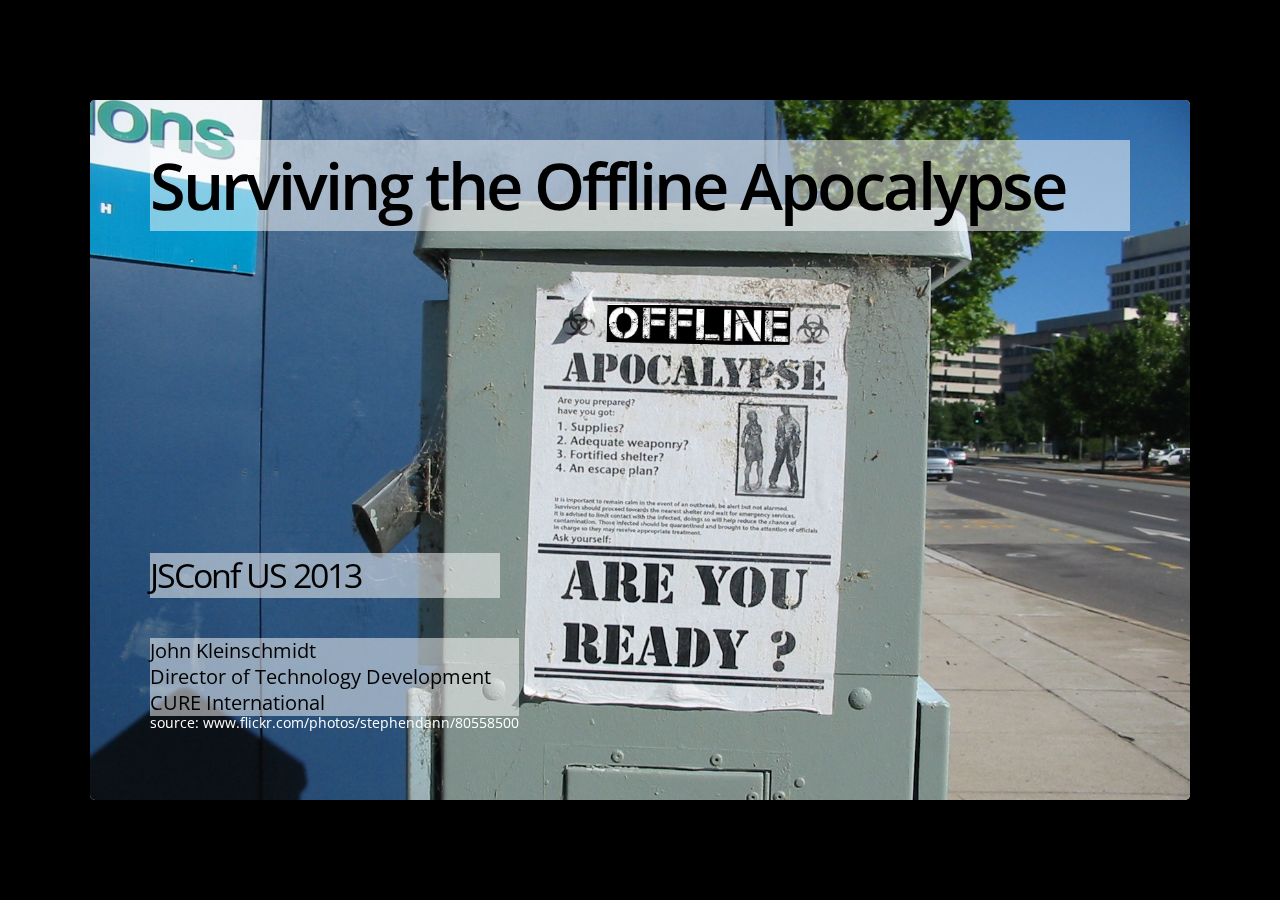
<file: index.html>
<!--
Derived from
Google IO 2012 HTML5 Slide Template

Authors: Eric Bidelman <ebidel@gmail.com>
         Luke Mahé <lukem@google.com>

URL: https://code.google.com/p/io-2012-slides
-->
<!DOCTYPE html>
<html>
<head>
  <title>Surviving the Offline Apocalypse</title>
  <meta charset="utf-8">
  <meta http-equiv="X-UA-Compatible" content="chrome=1">
  <!--<meta name="viewport" content="width=device-width, initial-scale=1.0, minimum-scale=1.0">-->
  <!--<meta name="viewport" content="width=device-width, initial-scale=1.0">-->
  <!--This one seems to work all the time, but really small on ipad-->
  <!--<meta name="viewport" content="initial-scale=0.4">-->
  <meta name="apple-mobile-web-app-capable" content="yes">
  <link rel="stylesheet" media="all" href="theme/css/default.css">
  <link rel="stylesheet" media="only screen and (max-device-width: 480px)" href="theme/css/phone.css">
  <base target="_blank"> <!-- This amazingness opens all links in a new tab. -->
  <script data-main="js/slides" src="js/require-1.0.8.min.js"></script>
</head>
<body style="opacity: 0">

<slides class="layout-widescreen">
    <slide class="title-slide fill nobackground" style="background-image: url(images/offline_app.jpg)">
        <aside class="note">
          <section>
            <ul>
              <li>CURE is a non-profit organization that operates hospitals and programs in 27 countries worldwide  treating conditions like clubfoot and hydrocephalus.</li>          
              <li>I have been developing for the web for the last 16 years and I love working on the cutting edge</li>
              <li>I did server side JS way back in 1997! (Any one remember Netscape Livewire?)</li>             
            </ul>        
          </section>
        </aside>
      
        <hgroup class="auto-fadein">
            <h1 data-config-title><!-- populated from slide_config.json --></h1>
        </hgroup>
        
        <footer class="source white">
            <hgroup class="auto-fadein">
                <h2 data-config-subtitle><!-- populated from slide_config.json --></h2>
                <p data-config-presenter><!-- populated from slide_config.json --></p>
            </hgroup>
            source: www.flickr.com/photos/stephendann/80558500
        </footer>
    </slide>
    
    <slide class="fill nobackground" style="background-image: url(images/glacier.jpg)">
        <aside class="note">
            <section>
                <ul>
                    <li>Good connectivity here in the states, but: Conference wifi may be bad;Hosptials may restrict usage; places like Glacier NP do not have great connectivity</li>
                    <li>Globally
                        <ul>
                            <li>The reality of where we operate as a non profit; connectivity is not guaranteed</li>
                            <li>Power failures;$100/month 256k service</li>
                        </ul>
                    </li>
                    <li>If you can't connect to your servers, you are effectively offline</li>
                </ul>        
            </section>
        </aside>
        <hgroup>
            <h2>Why Does Offline Matter?</h2>
        </hgroup>
        <article class="flexbox">
            <ul class="build black-contrast">
                <li>In the US we generally have good connectivity, but not always</li>
                <li>Globally connectivity varies</li>          
                <li>Unavailable servers</li>
            </ul>      
            <footer></footer>
        </article>
    </slide>
    
    <slide class="fill nobackground">
        <aside class="note">
            <section>
                <ul>
                    <li>Hydrocephalus - water on the brain</li>
                    <li>Without surgery it is deadly, but Tom here is now an excellent student</li>
                    <li>As a father it breaks my heart to see, but CURE is helping</li>
                    <li>CURE Hydrocephalus program -- Operating in 15 countries; Work with local surgeons and hospitals</li>
                    <li>But, there was a problem....</li>
                </ul>        
            </section>
        </aside>
        <hgroup>
            <h2 >Why Does Offline Matter <span style="color:#92d400;">To Me?</span></h2>
        </hgroup>
        <article>
            <img src="images/hydro.jpg" class="reflect" alt="Hydrocephalus" title="Hydrocephalus">
            <footer class="source white"></footer>
        </article>
    </slide>
    
    <slide class="fill nobackground" style="background-image: url(images/map.jpg);background-position:center;background-size: 1024px 472px;background-repeat: no-repeat;">
        <aside class="note">
            <section>
                <ul>
                    <li>How do we track medical treatment where we don't have hospitals?</li>
                    <li>Needed something portable</li>
                    <li>Needed something that could be deployed worldwide</li>
                    <li>Needed something that could sync to a central location</li>
                    <li>Traditional approach -- local db and server -- </li>
                    <li>What if we used HTML5 features?</li>
                </ul>
            </section>
        </aside>      
        <hgroup>      
            <h2>The Problem</h2>
        </hgroup>
        <article>      
        </article>
    </slide>    
    <slide class="fill nobackground" style="background-image: url(images/hydroos.png)">
        <aside class="note">
            <section>
                <ul>
                    <li>The solution was to build an HTML5 "offline first" application</li>
                    <li>Offline first design assumes user is offline</li>
                    <li>Online access is a secondary concern (use it if you have it).</li>
                    <li>At its essence, this app is designed to survive the offline apocalypse</li>
                </ul>        
            </section>
        </aside>
        <hgroup>
            <h2 class="black-contrast">The Solution</h2>
        </hgroup>      
        <article>
            <ul class="black-contrast">
                <li>HTML5 features including:
                    <ul>
                        <li>Application cache</li>
                        <li>IndexedDB</li>
                        <li>FileSystem API</li>
                        <li>Canvas</li>
                    </ul>
                </li>
                <li>Google Chromebooks as deployment devices</li>
            </ul>       
            <footer class="source"></footer>
        </article>
    </slide>        

    <slide>
        <aside class="note">
            <section>
                <ul>
                    <li>How does this app survive the offline apocalypse?</li>
                    <li>It follows the rules of offline survival
                        <ul>
                            <li>Application Cache</li>
                            <li>IndexedDB</li>
                            <li>FileSystem API</li>
                            <li>Synching online</li>                       
                        </ul>
                    </li>
                </ul>
            </section>
        </aside>
        <hgroup>
            <h2>Rules for Survival</h2>
        </hgroup>
        <article class="flexbox">
            <img src="images/list.jpg" class="reflect" alt="Rules" title="Rules">
            <ul class="build">
                <li>Live off the grid in a fortified shelter</li>
                <li>Store your supplies</li>
                <li>Have adequate weaponry</li>
                <li>Use your escape plan</li>
            </ul>
            <footer class="source white">
                source: www.flickr.com/photos/stephendann/80558500
            </footer>
        </article>
    </slide>
    
    <slide class="fill nobackground" style="background-image: url(images/off_grid.jpg)">
        <aside class="note">
            <section>
                <ul>
                    <li>The first rule for survival is to live off the grid in a fortified shelter</li>
                    <li>Application Cache is used to save all the resources required to render a page offline</li>
                    <li>While Application Cache can be painful to work with for single page apps it works pretty well</li>
                </ul>        
            </section>
        </aside>      
        <hgroup>
            <h2 class="white">Live off the grid: Application Cache</h2>
        </hgroup>      
        <footer class="source white">
            source: www.flickr.com/photos/jrimages/7688229244
        </footer>
    </slide>

    <slide>
        <aside class="note">
            <section>
                <ul>
                    <li>Current HTML file included implicitly</li>
                    <li>Files always are served from application cache even when you are online</li>          
                    <li>404 files in the manifest will cause the manifest to fail</li>          
                </ul>
            </section>
        </aside>      
        <hgroup>
            <h2>Live off the grid: Application Cache</h2>
        </hgroup>
        <article>
            <pre class="prettyprint" data-lang="html">
        &lt;html manifest="manifest.appcache"&gt;
            </pre>
            <pre class="prettyprint" data-lang="appcache">
        CACHE MANIFEST
        #version 1.0
        
        CACHE:
        #files required for offline        
        /css/mycss.min.css
        /images/lol_cat.png
        /js/myjs.min.js
        
        NETWORK:
        #fetch everything else from the network when online
        *
            </pre>
        </article>
    </slide>
    <slide>
        <aside class="note">
            <section>
                <ul>
                    <li>A couple of gotchas:
                        <ul>
                            <li>Changes to the manifest file update the application cache and btw its the only way</li>
                            <li>Application cache works in conjuction with the existing browser cache</li>
                        </ul>
                    </li>
                    <li>You can make the application manifest dynamic to make sure updates are picked up. </li>
                </ul>        
            </section>
        </aside>           
        <hgroup>
            <h2>Live off the grid: Application Cache</h2>
        </hgroup>
        <article>
            <pre class="prettyprint" data-lang="html">
        &lt;html manifest="<b>manifest.appcache.php</b>"&gt;
            </pre>
            <pre class="prettyprint" data-lang="appcache">
        <b>&lt;?php
        function autoVer($filename) {
            //return filename with modified timestamp
        }?&gt;</b>
        CACHE MANIFEST
        #version 1.0  <b>&lt;?php autoVer('js/myjs.min.js'); ?&gt;</b>

        CACHE:
        #files required for offline
        /css/mycss.min.css
        /images/lol_cat.png
        <b>&lt;?php autoVer('js/myjs.min.js'); ?&gt;</b>
                
        NETWORK:
        #fetch everything else from the network when online
        *
            </pre>
        </article>
    </slide>
    <slide class="fill nobackground" style="background: url(images/caniappcache.png) no-repeat center;">
        <aside class="note">
            <section>
                <ul>
                    <li>Widely supported in most browsers</li>
                    <li>Not supported in IE < 10</li>
                    <li>Not supported in Opera Mini</li>
                    <li>
                        For more information on AppCache, I highly recommend Jake Archibald's work:
                        <ul>
                            <li><a href="http://www.alistapart.com/articles/application-cache-is-a-douchebag/">A List Apart</a></li>                
                            <li><a href="http://www.flickr.com/photos/jaffathecake/8015087167/in/photostream/">How AppCache works</a></li>
                        </ul> 
                    </li>
                </ul>        
            </section>
        </aside>
      
        <hgroup>
            <h2>Application Cache Browser Support</h2>
        </hgroup>
        <article class="flexbox">    
            <footer class="source">
                source: caniuse.com/#feat=offline-apps<br/>github.com/mastahyeti/browserstats
            </footer>
        </article>
    </slide>
    
    <slide class="fill nobackground" style="background-image: url(images/stockpile.jpg)">
        <aside class="note">
            <section>
                <ul>
                    <li>The 2nd rule for survival - make sure you have supplies and somewhere to put them.</li>
                    <li>IndexedDB is an NOSQL database -- its an object store which uses key-value pairs.</li>
                    <li>Designed to support large amounts of data; has indexes for searching.</li>
                </ul>        
            </section>
        </aside>           
      
        <hgroup>
            <h2 class="white">Supplies: IndexedDB</h2>
        </hgroup>
        <article>
            <footer class="source white">source: www.flickr.com/photos/24218656@N03/5934567119</footer>
        </article>
    </slide>

    <slide>
        <aside class="note">
            <section>
                <ul>
                    <li>One word of warning about indexedDB -- the API is heavily asynchronous.</li>
                    <li>Consider how your UI deals with async just like you would with XHR.</li>
                    <li>Futures/Promises could be useful for this (see github.com/slightlyoff/Futures/ for example)</li>
                </ul>      
            </section>
        </aside>
        <article>
            <img src="images/async.jpg" alt="ASYNC all the things" title="ASYNC all the things" style="height:600px;">
        </article>
    </slide>
        
    <slide>
        <aside class="note">
            <section>
                <ul>
                    <li>Open the database.</li>
                    <li>On version change; define the database structure.</li>
                    <li>Object stores correspond to tables.</li>
                    <li>Remember that the database open is async, so you need to wait until that action finishes before interacting with db.</li>
                </ul>
            </section>
        </aside>      
        <hgroup>
            <h2>Supplies: IndexedDB</h2>
        </hgroup>
        <article>
            <pre class="prettyprint" data-lang="javascript">
&lt;script&gt;
window.indexedDB = window.indexedDB || window.webkitIndexedDB || window.mozIndexedDB;
var myDB, dbVersion = 1, openRequest = window.indexedDB.open('MyDatabase', dbVersion);
openRequest.onerror = function(errorEvent) {
    //Async response, something didn't work
}
openRequest.onsuccess = function(successEvent) {    
    myDB = successEvent.target.result; //Async response, grab the database from the request.
    doStuffAfterOpen();
}
openRequest.onupgradeneeded = function(upgradeEvent) {
    myDB = upgradeEvent.target.result;
    var newObjectStore = myDB.createObjectStore('lolcats', { keyPath: 'id' });
    newObjectStore.createIndex('nameidx', 'name', { unique: true });
    newObjectStore.createIndex('categoryidx', 'category');
}
&lt;/script&gt;
            </pre>
        </article>
    </slide>
    <slide>
        <aside class="note">
            <section>
                <ul>
                    <li>Once the database has been opened, we can work with it.</li>
                    <li>All database work requires a transaction.</li>
                    <li>This example shows adding an object and then retrieving it.</li>
                </ul>      
            </section>
        </aside>     
        <hgroup>
            <h2>Supplies: IndexedDB</h2>
        </hgroup>
        <article>
            <pre class="prettyprint" data-lang="javascript">
&lt;script&gt;
function doStuffAfterOpen() { //This will only work after the async call to open the DB    
    var transaction = myDB.transaction('lolcats','readwrite');
    var lolStore = transaction.objectStore('lolcats');
    var addRequest = lolStore.add({
        id: 1,
        name: 'Caturday',
        category: 'Lazy kitty',
        url: 'http://cheezburger.com/6677232128'
    });
    addRequest.onsuccess = function(successEvent) {//Async response, yes you can haz cheezburger};
    addRequest.onerror = function(errorEvent) {//Async response, no cheezburger for you};

    var getRequest = lolStore.get(1); //Get by id
    getRequest.onsuccess = function(successEvent) { //Async response        
        console.log("Funny kitty here: " + getRequest.result.url);
    };
    getRequest.onerror = function(errorEvent) {//Async response, no funny kitties here};
}
&lt;/script&gt;
            </pre>
        </article>
    </slide>
    <slide>
        <aside class="note">
            <section>
                <ul>
                    <li>As the name denotes, IndexedDB supports indexes.</li>
                    <li>You use keyranges to search indexes</li>
                    <li>We can access a range of indexes</li>
                    <li>We can also use one specific index (particularly useful for non unique indexes)</li>
                </ul>      
            </section>
        </aside>     
        <hgroup>
            <h2>Supplies: IndexedDB</h2>
        </hgroup>
        <article>
            <pre class="prettyprint" data-lang="javascript">
&lt;script&gt;
var index = lolStore.index('nameidx'),
    keyRange = IDBKeyRange.bound('C', 'H'),
    idxRequest = index.openCursor(keyRange);

idxRequest.onsuccess = function(successEvent) { //Async response 
    var cursor = successEvent.target.result;
    if (cursor) {
        console.log("Using key range C - H, Found kitty with name of:"+cursor.key);                  
        cursor["continue"]();
    }
};
index = lolStore.index('categoryidx');
keyRange = IDBKeyRange.only('Cat beard');
idxRequest = index.openCursor(keyRange);
idxRequest.onsuccess = function(successEvent) {//Found cat beards!!!!};
&lt;/script&gt;
            </pre>
        </article>
    </slide>
    <slide>
        <aside class="note">
            <section>
                <ul>
                    <li>Chrome devtools gives us a great view of IndexedDB content</li>
                    <li>Also useful for Application Cache and FileSystem API</li>
                </ul>        
            </section>
        </aside>      
        <hgroup>
            <h2>Supplies: IndexedDB</h2>
        </hgroup>
        <article class="flexbox">
            <img src="images/chromeconsole.png" alt="Chrome Developer Tools" title="Rules">     
            <footer class="source white"></footer>
        </article>
    </slide>
    <slide class="fill nobackground" style="background: url(images/caniidxdb.png) no-repeat center;">
        <aside class="note">
            <section>
                <ul>
                    <li>Supported by latest versions of firefox, chrome and IE(IE10).</li>
                    <li>58% global browser support</li>
                    <li>Mobile support isn't great but..</li>
                    <li>Unlabeled is Android browser (small is Opera Mini)</li>
                </ul>        
            </section>
        </aside>

        <hgroup>
            <h2>IndexedDB Browser Support</h2>
        </hgroup>
        <article class="flexbox">    
            <footer class="source">
                source: http://caniuse.com/#feat=indexeddb<br/>github.com/mastahyeti/browserstats
            </footer>
        </article>
    </slide>    
    <slide class="fill nobackground" style="background: url(images/caniidxpoly.png) no-repeat center;">
        <aside class="note">
            <section>
                <ul>
                    <li>Polyfill uses WebSQL to add support for IndexedDB to most browsers: <a href="http://nparashuram.com/IndexedDBShim/">http://nparashuram.com/IndexedDBShim</a>
                    <li>Most notably adds IOS and Android browser support</li>
                    <li>76% global browser support</li>
                </ul>        
            </section>
        </aside>

        <hgroup>
            <h2>IndexedDB Browser Support with Polyfill</h2>
        </hgroup>
        <article class="flexbox">    
            <footer class="source">
                source: http://caniuse.com/#feat=indexeddb<br/>github.com/mastahyeti/browserstats
            </footer>
        </article>
    </slide>
    <slide class="fill nobackground" style="background-image: url(images/weapon.jpg);background-position:center; ">
        <aside class="note">
            <section>
                <ul>
                    <li>The third rule for survival is to have adequate weapons.  One of the weapons we need for offline is file storage.</li>
                    <li>FileSystem API allows web apps to read and write files in sandboxed section of the user's local file system.</li>
                    <li>Async APIs just like indexedDB</li>          
                    <li>Used for offline storage of photos.</li>
                    <li>Browser support pretty limited, primarily chrome: <a href="http://caniuse.com/#feat=filesystem">http://caniuse.com/#feat=filesystem</a></li>
                </ul>        
            </section>
        </aside>
        <hgroup>
            <h2>Adequate Weaponry: FileSystem API</h2>
        </hgroup>     
        <article>
            <footer class="source white">source: www.flickr.com/photos/hyperxp/7473652752/</footer>
        </article>
    </slide>
    
    <slide>
        <aside class="note">
            <section>
                <ul>
                    <li>File storage can be PERSISTENT or TEMPORARY.</li>
                    <li>There is an API to ask for a certain amount of storage.</li>
                    <li>This example reads a file from a file input field and stores it locally.</li>
                </ul>        
            </section>
        </aside>      
        <hgroup>
            <h2>Adequate Weaponry: FileSystem API</h2>
        </hgroup>
        <article>
            <pre class="prettyprint" data-lang="javascript">
var fileSystem, size = 1024*1024; //1MB
function handleError(errorEvent) { 
    console.log('Error with filesystem API'); //Async error handler
}
function openFileSystem() {
    window.requestFileSystem(PERSISTENT, size, handleOpenFileSystem, handleError);
}
function handleOpenFileSystem(newFileSystem) {
    fileSystem = newFileSystem;
    //Save file from <b>&lt;input type="file" name="fileinput" id="fileinput"&gt;</b>
    var fileToSave = document.querySelector('#fileinput').files[0];
    fileSystem.root.getFile(fileToSave.name, {create: true, exclusive: true}, function(fileEntry) {        
        fileEntry.createWriter(function(fileWriter) {
            fileWriter.write(fileToSave);
            console.log("file available at:"+fileEntry.toURL());
        }, handleError);
    }, handleError);    
}
window.webkitStorageInfo.requestQuota(PERSISTENT, size, openFileSystem, handleError);
            </pre>
        </article>
    </slide>

    <slide>
        <aside class="note">
            <section>
                <ul>
                    <li>This example shows pulling out a local file as a data uri.</li>
                    <li>That data uri can then be sent via ajax and turned back into a file on the server via PHP.</li>
                </ul>
            </section>
        </aside>            
        <hgroup>
            <h2>Adequate Weaponry: FileSystem API</h2>
        </hgroup>
        <article>
            <pre class="prettyprint" data-lang="javascript">
&lt;script&gt;
function getFileAsDataURL(fileSystem) {
  //First get the file entry representing the call (async response)
  fileSystem.root.getFile('lol_cat.jpg', {}, function(fileEntry) {
    //Next get the actual file (async response)      
    fileEntry.file(function(fileToRead) {
        //Next read the file as dataURL(async response)      
       var reader = new FileReader();
       reader.onloadend = function(readerEvent) {           
         var dataURL = readerEvent.target.result;         
       };
       reader.readAsDataURL(fileToRead);
    }, handleError);
  }, handleError);
}
window.requestFileSystem(PERSISTENT, size, getFileAsDataURL, handleError);
&lt;/script&gt;
            </pre>
        </article>
    </slide>
    <slide class="fill nobackground" style="background: url(images/canifileapi.png) no-repeat center;">
        <aside class="note">
            <section>
                <ul>
                    <li>Chrome only</li>
                    <li>Polyfill uses IndexedDB to provide capability: <a href="https://github.com/ebidel/idb.filesystem.js">https://github.com/ebidel/idb.filesystem.js</a>
                </ul>        
            </section>
        </aside>

        <hgroup>
            <h2>FileSystem Browser Support</h2>
        </hgroup>
        <article class="flexbox">    
            <footer class="source">
                source: caniuse.com/#feat=offline-apps<br/>github.com/mastahyeti/browserstats
            </footer>
        </article>
    </slide>   
    <slide class="fill nobackground" style="background-image: url(images/escape.jpg)">
        <aside class="note">
            <section>
                <ul>
                    <li>So far we have looked at three rules for survival: 1) Fortified shelter(Application Cache), 2) Supplies(Indexed DB) and 3) Adequate weaponry(Filesystem API)</li>
                    <li>Now let's look at our last rule of survival:  Use your escape plan.  Storing data offline becomes much more useful if we can also save it online</li>
                    <li>In order to know what needs to be synched, we can mark records for upload</li>   
                    <li>Next we need to know when we are online</li>                    
                </ul>
            </section>
        </aside>      
        <hgroup>
            <h2 class="black-contrast">An Escape Plan</h2>
        </hgroup>      
        <footer class="source white">
            source: www.flickr.com/photos/impactmatt/5158159260
        </footer>
    </slide>
    
    <slide>
        <aside class="note">
            <section>
                <ul>
                    <li>In order to properly execute our escape plan, we first need to know when we are online</li>
                    <li>Fortunately HTML5 gives us the navigator.onLine property</li>          
                    <li>Let's look at the definition of this property</li>
                    <li>Might be online seems ridiculous, but if you think about it, your online connectivity may actual vary from site to site due to site outages, dns problems and DDOS</li>
                </ul>
            </section>
        </aside>
        <hgroup>
            <h2>An Escape Plan: navigator.onLine</h2>
        </hgroup>
        <article class="flexbox">
            <img src="images/trust.jpg" alt="Trust No One" title="Trust No One" style="height:500px;">                  
            <ul class="build">        
                <li>
                    <b>window.navigator.onLine</b>
                    <p style="font-style: italic;">"Returns false if the user agent is<br/> definitely offline (disconnected from the<br/> network). Returns true if the user agent<br/> might be online.
                        The events online and<br/> offline are fired when the value of this<br/> attribute changes."
                    </p>
                </li>
                <li><span class="red"><b>*Might*</b></span> be online??</li>
                <li>XHR is our friend</li>
                <li>window.online event gives a hint of<br/>online availability</li>
            </ul>
        </article>
    </slide>
    
    <slide>
        <aside class="note">
            <section>
                <ul>
                    <li>Here is an example showing how we can detect connectivity</li>
                    <li>We can use the online/offline events</li>
                    <li>We can use ajax</li>
                </ul>        
            </section>
        </aside>      
        <hgroup>
            <h2>An Escape Plan: navigator.onLine</h2>
        </hgroup>
        <article>
            <pre class="prettyprint" data-lang="javascript">
//Initialize connection status to navigator.onLine property.
var onlineStatus = navigator.onLine; 
$( window ).on( "online", function( event ) {
  onlineStatus = true;  //Persist offline data to the server
});
$( window ).on( "offline", function( event ) {
  onlineStatus = false;
});
$.ajax({
  cache: false, dataType: "json", url: "/save", timeout: 500, type: "POST",
  data: {"foo": "bar"},
  error: function( jqXHR, textStatus, errorThrown ) {    
    onlineStatus = false; //The ajax call failed, therefore the server is offline to us.
  },
  success: function( data, textStatus, jqXHR ) {    
    onlineStatus = true; //The ajax call succeeded, therefore the server is online to us.
  }
});
            </pre>
        </article>
    </slide>
    
    <slide class="fill nobackground" style="background-image: url(images/training.jpg);background-position:center; background-repeat: no-repeat; ">      
        <aside class="note">
            <section>
                <ul>
                    <li>In closing, the people you see here are all survivors of the offline apocalypse because they are using an app that follows the rules:
                        Fortified shelter -- Application Cache;
                        Supplies -- Indexed DB;
                        Adequate weaponry -- FileSystem API;
                        Use your escape plan -- Sync online
                    </li>
                    <li>This group of people are working in countries with poor internet access, yet they are able to successfully report on patients.  To date there are around 9000 patients in the system whose lives have been changed.</li>                   
                </ul>        
            </section>
        </aside>
    </slide>    
    
    <slide class="thank-you-slide segue nobackground" style="background-image: url(images/background.jpg);">
        <article class="flexbox vleft auto-fadein">
            <h2>Thank You!</h2>     
        </article>
        <p class="auto-fadein" data-config-contact>
      <!-- populated from slide_config.json -->
    </p>
  </slide>

  <slide class="backdrop"></slide>

</slides>

<!--[if IE]>
  <script src="http://ajax.googleapis.com/ajax/libs/chrome-frame/1/CFInstall.min.js"></script>
  <script>CFInstall.check({mode: 'overlay'});</script>
<![endif]-->
</body>
</html>
</file>
<file: theme/css/default.css>
html,body,div,span,applet,object,iframe,h1,h2,h3,h4,h5,h6,p,blockquote,pre,a,abbr,acronym,address,big,cite,code,del,dfn,em,img,ins,kbd,q,s,samp,small,strike,strong,sub,sup,tt,var,b,u,i,center,dl,dt,dd,ol,ul,li,fieldset,form,label,legend,table,caption,tbody,tfoot,thead,tr,th,td,article,aside,canvas,details,embed,figure,figcaption,footer,header,hgroup,menu,nav,output,ruby,section,summary,time,mark,audio,video{margin:0;padding:0;border:0;font:inherit;font-size:100%;vertical-align:baseline}html{line-height:1}ol,ul{list-style:none}table{border-collapse:collapse;border-spacing:0}caption,th,td{text-align:left;font-weight:normal;vertical-align:middle}q,blockquote{quotes:none}q:before,q:after,blockquote:before,blockquote:after{content:"";content:none}a img{border:none}article,aside,details,figcaption,figure,footer,header,hgroup,menu,nav,section,summary{display:block}html{height:100%;overflow:hidden}body{margin:0;padding:0;opacity:0;height:100%;min-height:740px;width:100%;overflow:hidden;color:#fff;-webkit-font-smoothing:antialiased;-moz-font-smoothing:antialiased;-ms-font-smoothing:antialiased;-o-font-smoothing:antialiased;-webkit-transition:opacity 800ms ease-in;-webkit-transition-delay:100ms;-moz-transition:opacity 800ms ease-in 100ms;-o-transition:opacity 800ms ease-in 100ms;transition:opacity 800ms ease-in 100ms}body.loaded{opacity:1 !important}input,button{vertical-align:middle}slides>slide[hidden]{display:none !important}slides{width:100%;height:100%;position:absolute;left:0;top:0;-webkit-transform:translate3d(0, 0, 0);-moz-transform:translate3d(0, 0, 0);-ms-transform:translate3d(0, 0, 0);-o-transform:translate3d(0, 0, 0);transform:translate3d(0, 0, 0);-webkit-perspective:1000;-moz-perspective:1000;-ms-perspective:1000;-o-perspective:1000;perspective:1000;-webkit-transform-style:preserve-3d;-moz-transform-style:preserve-3d;-ms-transform-style:preserve-3d;-o-transform-style:preserve-3d;transform-style:preserve-3d;-webkit-transition:opacity 800ms ease-in;-webkit-transition-delay:100ms;-moz-transition:opacity 800ms ease-in 100ms;-o-transition:opacity 800ms ease-in 100ms;transition:opacity 800ms ease-in 100ms}slides>slide{display:block;position:absolute;overflow:hidden;left:50%;top:50%;-webkit-box-sizing:border-box;-moz-box-sizing:border-box;box-sizing:border-box}::selection{color:white;background-color:#ffd14d;text-shadow:none}::-webkit-scrollbar{height:16px;overflow:visible;width:16px}::-webkit-scrollbar-thumb{background-color:rgba(0,0,0,0.1);background-clip:padding-box;border:solid transparent;min-height:28px;padding:100px 0 0;-webkit-box-shadow:inset 1px 1px 0 rgba(0,0,0,0.1),inset 0 -1px 0 rgba(0,0,0,0.07);-moz-box-shadow:inset 1px 1px 0 rgba(0,0,0,0.1),inset 0 -1px 0 rgba(0,0,0,0.07);box-shadow:inset 1px 1px 0 rgba(0,0,0,0.1),inset 0 -1px 0 rgba(0,0,0,0.07);border-width:1px 1px 1px 6px}::-webkit-scrollbar-thumb:hover{background-color:rgba(0,0,0,0.5)}::-webkit-scrollbar-button{height:0;width:0}::-webkit-scrollbar-track{background-clip:padding-box;border:solid transparent;border-width:0 0 0 4px}::-webkit-scrollbar-corner{background:transparent}body{background:black}slides>slide{display:none;font-family:'Open Sans', Arial, sans-serif;font-size:26px;color:#797979;width:900px;height:700px;margin-left:-450px;margin-top:-350px;padding:40px 60px;-webkit-border-radius:5px;-moz-border-radius:5px;-ms-border-radius:5px;-o-border-radius:5px;border-radius:5px;-webkit-transition:all 0.6s ease-in-out;-moz-transition:all 0.6s ease-in-out;-o-transition:all 0.6s ease-in-out;transition:all 0.6s ease-in-out}slides>slide.far-past{display:none}slides>slide.past{display:block;opacity:0}slides>slide.current{display:block;opacity:1}slides>slide.current .auto-fadein{opacity:1}slides>slide.current .gdbar{-webkit-background-size:100% 100%;-moz-background-size:100% 100%;-o-background-size:100% 100%;background-size:100% 100%}slides>slide.next{display:block;opacity:0;pointer-events:none}slides>slide.far-next{display:none}slides>slide.dark{background:#515151 !important}slides>slide:not(.nobackground):before{font-size:12pt;content:"#jsconf";position:absolute;bottom:20px;left:60px;padding-left:10;height:30px;line-height:1.9}slides>slide:not(.nobackground):after{font-size:12pt;content:attr(data-slide-num) "/" attr(data-total-slides);position:absolute;bottom:20px;right:60px;line-height:1.9}slides>slide.backdrop{z-index:-10;display:block !important;background:-webkit-gradient(linear, 50% 0%, 50% 100%, color-stop(0%, #ffffff), color-stop(85%, #ffffff), color-stop(100%, #e6e6e6));background:-webkit-linear-gradient(#ffffff,#ffffff 85%,#e6e6e6);background:-moz-linear-gradient(#ffffff,#ffffff 85%,#e6e6e6);background:-o-linear-gradient(#ffffff,#ffffff 85%,#e6e6e6);background:linear-gradient(#ffffff,#ffffff 85%,#e6e6e6);background-color:white}slides>slide.backdrop:after,slides>slide.backdrop:before{display:none}slides>slide>hgroup+article{margin-top:45px}slides>slide>hgroup+article.flexbox.vcenter,slides>slide>hgroup+article.flexbox.vleft,slides>slide>hgroup+article.flexbox.vright{height:80%}slides>slide>hgroup+article p{margin-bottom:1em}slides>slide>article:only-child{height:100%}slides>slide>article:only-child>iframe{height:98%}slides.layout-faux-widescreen>slide{padding:40px 160px}slides.layout-widescreen>slide,slides.layout-faux-widescreen>slide{margin-left:-550px;width:1100px}slides.layout-widescreen>slide.far-past,slides.layout-faux-widescreen>slide.far-past{display:block;display:none;-webkit-transform:translate(-2260px);-moz-transform:translate(-2260px);-ms-transform:translate(-2260px);-o-transform:translate(-2260px);transform:translate(-2260px);-webkit-transform:translate3d(-2260px, 0, 0);-moz-transform:translate3d(-2260px, 0, 0);-ms-transform:translate3d(-2260px, 0, 0);-o-transform:translate3d(-2260px, 0, 0);transform:translate3d(-2260px, 0, 0)}slides.layout-widescreen>slide.past,slides.layout-faux-widescreen>slide.past{display:block;opacity:0}slides.layout-widescreen>slide.current,slides.layout-faux-widescreen>slide.current{display:block;opacity:1}slides.layout-widescreen>slide.next,slides.layout-faux-widescreen>slide.next{display:block;opacity:0;pointer-events:none}slides.layout-widescreen>slide.far-next,slides.layout-faux-widescreen>slide.far-next{display:block;display:none;-webkit-transform:translate(2260px);-moz-transform:translate(2260px);-ms-transform:translate(2260px);-o-transform:translate(2260px);transform:translate(2260px);-webkit-transform:translate3d(2260px, 0, 0);-moz-transform:translate3d(2260px, 0, 0);-ms-transform:translate3d(2260px, 0, 0);-o-transform:translate3d(2260px, 0, 0);transform:translate3d(2260px, 0, 0)}slides.layout-widescreen #prev-slide-area,slides.layout-faux-widescreen #prev-slide-area{margin-left:-650px}slides.layout-widescreen #next-slide-area,slides.layout-faux-widescreen #next-slide-area{margin-left:550px}b{font-weight:600}a{color:#2a7cdf;text-decoration:none;border-bottom:1px solid rgba(42,124,223,0.5)}a:hover{color:black !important}h1,h2,h3{font-weight:600}h2{font-size:45px;line-height:45px;letter-spacing:-2px;color:#515151}h3{font-size:30px;letter-spacing:-1px;line-height:2;font-weight:inherit;color:#797979}ul{margin-left:1.2em;margin-bottom:1em;position:relative}ul li{margin-bottom:0.5em}ul li ul{margin-left:2em;margin-bottom:0}ul li ul li:before{content:'-';font-weight:600}ul>li:before{content:'·';margin-left:-1em;position:absolute;font-weight:600}ul ul{margin-top:.5em}.highlight-code slide.current pre>*{opacity:0.25;-webkit-transition:opacity 0.5s ease-in;-moz-transition:opacity 0.5s ease-in;-o-transition:opacity 0.5s ease-in;transition:opacity 0.5s ease-in}.highlight-code slide.current b{opacity:1}pre{font-family:'Inconsolata', 'Courier New', monospace;font-size:20px;line-height:28px;padding:10px 0 10px 60px;letter-spacing:-1px;margin-bottom:20px;width:106%;background-color:#e6e6e6;left:-60px;position:relative;-webkit-box-sizing:border-box;-moz-box-sizing:border-box;box-sizing:border-box}pre[data-lang]:after{content:attr(data-lang);background-color:#a9a9a9;right:0;top:0;position:absolute;font-size:16pt;color:white;padding:2px 25px;text-transform:uppercase}pre[data-lang="go"]{color:#333}code{font-size:95%;font-family:'Inconsolata', 'Courier New', monospace;color:black}iframe{width:100%;height:530px;background:white;border:1px solid #e6e6e6;-webkit-box-sizing:border-box;-moz-box-sizing:border-box;box-sizing:border-box}dt{font-weight:bold}button{display:inline-block;background:-webkit-gradient(linear, 50% 0%, 50% 100%, color-stop(40%, #f9f9f9), color-stop(70%, #e3e3e3));background:-webkit-linear-gradient(#f9f9f9 40%,#e3e3e3 70%);background:-moz-linear-gradient(#f9f9f9 40%,#e3e3e3 70%);background:-o-linear-gradient(#f9f9f9 40%,#e3e3e3 70%);background:linear-gradient(#f9f9f9 40%,#e3e3e3 70%);border:1px solid #a9a9a9;-webkit-border-radius:3px;-moz-border-radius:3px;-ms-border-radius:3px;-o-border-radius:3px;border-radius:3px;padding:5px 8px;outline:none;white-space:nowrap;-webkit-user-select:none;-moz-user-select:none;user-select:none;cursor:pointer;text-shadow:1px 1px #fff;font-size:10pt}button:not(:disabled):hover{border-color:#515151}button:not(:disabled):active{background:-webkit-gradient(linear, 50% 0%, 50% 100%, color-stop(40%, #e3e3e3), color-stop(70%, #f9f9f9));background:-webkit-linear-gradient(#e3e3e3 40%,#f9f9f9 70%);background:-moz-linear-gradient(#e3e3e3 40%,#f9f9f9 70%);background:-o-linear-gradient(#e3e3e3 40%,#f9f9f9 70%);background:linear-gradient(#e3e3e3 40%,#f9f9f9 70%)}:disabled{color:#a9a9a9}.blue{color:#4387fd}.blue2{color:#3c8ef3}.blue3{color:#2a7cdf}.yellow{color:#ffd14d}.yellow2{color:#f9cc46}.yellow3{color:#f6c000}.green{color:#0da861}.green2{color:#00a86d}.green3{color:#009f5d}.red{color:#f44a3f}.red2{color:#e0543e}.red3{color:#d94d3a}.gray{color:#e6e6e6}.gray2{color:#a9a9a9}.gray3{color:#797979}.gray4{color:#515151}.white{color:white !important}.black{color:black !important}.black-contrast{color:black !important;background-color:rgba(255,255,255,0.5)}.columns-2{-webkit-column-count:2;-moz-column-count:2;-ms-column-count:2;-o-column-count:2;column-count:2}table{width:100%;border-collapse:-moz-initial;border-collapse:initial;border-spacing:2px;border-bottom:1px solid #797979}table tr>td:first-child,table th{font-weight:600;color:#515151}table tr:nth-child(odd){background-color:#e6e6e6}table th{color:white;font-size:18px;background:-webkit-gradient(linear, 50% 0%, 50% 100%, color-stop(40%, #4387fd), color-stop(80%, #2a7cdf)) no-repeat;background:-webkit-linear-gradient(top, #4387fd 40%,#2a7cdf 80%) no-repeat;background:-moz-linear-gradient(top, #4387fd 40%,#2a7cdf 80%) no-repeat;background:-o-linear-gradient(top, #4387fd 40%,#2a7cdf 80%) no-repeat;background:linear-gradient(top, #4387fd 40%,#2a7cdf 80%) no-repeat}table td,table th{font-size:18px;padding:1em 0.5em}table td.highlight{color:#515151;background:-webkit-gradient(linear, 50% 0%, 50% 100%, color-stop(40%, #ffd14d), color-stop(80%, #f6c000)) no-repeat;background:-webkit-linear-gradient(top, #ffd14d 40%,#f6c000 80%) no-repeat;background:-moz-linear-gradient(top, #ffd14d 40%,#f6c000 80%) no-repeat;background:-o-linear-gradient(top, #ffd14d 40%,#f6c000 80%) no-repeat;background:linear-gradient(top, #ffd14d 40%,#f6c000 80%) no-repeat}table.rows{border-bottom:none;border-right:1px solid #797979}q{font-size:45px;line-height:72px}q:before{content:'“';position:absolute;margin-left:-0.5em}q:after{content:'”';position:absolute;margin-left:0.1em}slide.fill{background-repeat:no-repeat;-webkit-border-radius:5px;-moz-border-radius:5px;-ms-border-radius:5px;-o-border-radius:5px;border-radius:5px;-webkit-background-size:cover;-moz-background-size:cover;-o-background-size:cover;background-size:cover}article.smaller p,article.smaller ul{font-size:20px;line-height:24px;letter-spacing:0}article.smaller table td,article.smaller table th{font-size:14px}article.smaller pre{font-size:15px;line-height:20px;letter-spacing:0}article.smaller q{font-size:40px;line-height:48px}article.smaller q:before,article.smaller q:after{font-size:60px}.build>*{-webkit-transition:opacity 0.5s ease-in-out;-webkit-transition-delay:0.2s;-moz-transition:opacity 0.5s ease-in-out 0.2s;-o-transition:opacity 0.5s ease-in-out 0.2s;transition:opacity 0.5s ease-in-out 0.2s}.build .to-build{opacity:0}.build .build-fade{opacity:0.3}.build .build-fade:hover{opacity:1.0}.popup .next .build .to-build{opacity:1}.popup .next .build .build-fade{opacity:1}.prettyprint .str,.prettyprint .atv{color:#009f5d}.prettyprint .kwd,.prettyprint .tag{color:#06c}.prettyprint .com{color:#797979;font-style:italic}.prettyprint .lit{color:#7f0000}.prettyprint .pun,.prettyprint .opn,.prettyprint .clo{color:#515151}.prettyprint .typ,.prettyprint .atn,.prettyprint .dec,.prettyprint .var{color:#d94d3a}.prettyprint .pln{color:#515151}.note{position:absolute;z-index:100;width:100%;height:100%;top:0;left:0;padding:1em;background:rgba(0,0,0,0.3);opacity:0;pointer-events:none;display:-webkit-box !important;display:-moz-box !important;display:-ms-box !important;display:-o-box !important;display:box !important;-webkit-box-orient:vertical;-moz-box-orient:vertical;-ms-box-orient:vertical;box-orient:vertical;-webkit-box-align:center;-moz-box-align:center;-ms-box-align:center;box-align:center;-webkit-box-pack:center;-moz-box-pack:center;-ms-box-pack:center;box-pack:center;-webkit-border-radius:5px;-moz-border-radius:5px;-ms-border-radius:5px;-o-border-radius:5px;border-radius:5px;-webkit-box-sizing:border-box;-moz-box-sizing:border-box;box-sizing:border-box;-webkit-transform:translateY(350px);-moz-transform:translateY(350px);-ms-transform:translateY(350px);-o-transform:translateY(350px);transform:translateY(350px);-webkit-transition:all 0.4s ease-in-out;-moz-transition:all 0.4s ease-in-out;-o-transition:all 0.4s ease-in-out;transition:all 0.4s ease-in-out}.note>section{background:#fff;-webkit-border-radius:5px;-moz-border-radius:5px;-ms-border-radius:5px;-o-border-radius:5px;border-radius:5px;-webkit-box-shadow:0 0 10px #797979;-moz-box-shadow:0 0 10px #797979;box-shadow:0 0 10px #797979;width:60%;padding:2em}.with-notes.popup slides.layout-widescreen slide.next,.with-notes.popup slides.layout-faux-widescreen slide.next{-webkit-transform:translate3d(690px, 80px, 0) scale(0.35);-moz-transform:translate3d(690px, 80px, 0) scale(0.35);-ms-transform:translate3d(690px, 80px, 0) scale(0.35);-o-transform:translate3d(690px, 80px, 0) scale(0.35);transform:translate3d(690px, 80px, 0) scale(0.35)}.with-notes.popup slides.layout-widescreen slide .note,.with-notes.popup slides.layout-faux-widescreen slide .note{-webkit-transform:translate3d(300px, 800px, 0) scale(1.5);-moz-transform:translate3d(300px, 800px, 0) scale(1.5);-ms-transform:translate3d(300px, 800px, 0) scale(1.5);-o-transform:translate3d(300px, 800px, 0) scale(1.5);transform:translate3d(300px, 800px, 0) scale(1.5)}.with-notes.popup slide{overflow:visible;background:white;-webkit-transition:none;-moz-transition:none;-o-transition:none;transition:none;pointer-events:none;-webkit-transform-origin:0 0;-moz-transform-origin:0 0;-ms-transform-origin:0 0;-o-transform-origin:0 0;transform-origin:0 0}.with-notes.popup slide:not(.backdrop){-webkit-transform:scale(0.6) translate3d(0.5em, 0.5em, 0);-moz-transform:scale(0.6) translate3d(0.5em, 0.5em, 0);-ms-transform:scale(0.6) translate3d(0.5em, 0.5em, 0);-o-transform:scale(0.6) translate3d(0.5em, 0.5em, 0);transform:scale(0.6) translate3d(0.5em, 0.5em, 0);-webkit-box-shadow:0 0 10px #797979;-moz-box-shadow:0 0 10px #797979;box-shadow:0 0 10px #797979}.with-notes.popup slide.backdrop{background-image:-webkit-gradient(radial, 50% 50%, 0, 50% 50%, 600, color-stop(0%, #b1dfff), color-stop(100%, #4387fd));background-image:-webkit-radial-gradient(50% 50%, #b1dfff 0%,#4387fd 600px);background-image:-moz-radial-gradient(50% 50%, #b1dfff 0%,#4387fd 600px);background-image:-o-radial-gradient(50% 50%, #b1dfff 0%,#4387fd 600px);background-image:radial-gradient(50% 50%, #b1dfff 0%,#4387fd 600px)}.with-notes.popup slide.next{-webkit-transform:translate3d(570px, 80px, 0) scale(0.35);-moz-transform:translate3d(570px, 80px, 0) scale(0.35);-ms-transform:translate3d(570px, 80px, 0) scale(0.35);-o-transform:translate3d(570px, 80px, 0) scale(0.35);transform:translate3d(570px, 80px, 0) scale(0.35);opacity:1 !important}.with-notes.popup slide.next .note{display:none !important}.with-notes.popup .note{width:109%;height:260px;background:#e6e6e6;padding:0;-webkit-box-shadow:0 0 10px #797979;-moz-box-shadow:0 0 10px #797979;box-shadow:0 0 10px #797979;-webkit-transform:translate3d(250px, 800px, 0) scale(1.5);-moz-transform:translate3d(250px, 800px, 0) scale(1.5);-ms-transform:translate3d(250px, 800px, 0) scale(1.5);-o-transform:translate3d(250px, 800px, 0) scale(1.5);transform:translate3d(250px, 800px, 0) scale(1.5);-webkit-transition:opacity 400ms ease-in-out;-moz-transition:opacity 400ms ease-in-out;-o-transition:opacity 400ms ease-in-out;transition:opacity 400ms ease-in-out}.with-notes.popup .note>section{background:#fff;-webkit-border-radius:5px;-moz-border-radius:5px;-ms-border-radius:5px;-o-border-radius:5px;border-radius:5px;height:100%;width:100%;-webkit-box-sizing:border-box;-moz-box-sizing:border-box;box-sizing:border-box;-webkit-box-shadow:none;-moz-box-shadow:none;box-shadow:none;overflow:auto;padding:1em}.with-notes .note{opacity:1;-webkit-transform:translateY(0);-moz-transform:translateY(0);-ms-transform:translateY(0);-o-transform:translateY(0);transform:translateY(0);pointer-events:auto}.source{font-size:14px;color:#a9a9a9;position:absolute;bottom:70px;left:60px}.centered{text-align:center}.reflect{-webkit-box-reflect:below 3px -webkit-linear-gradient(rgba(255,255,255,0) 85%, #fff 150%);-moz-box-reflect:below 3px -moz-linear-gradient(rgba(255,255,255,0) 85%, #fff 150%);-o-box-reflect:below 3px -o-linear-gradient(rgba(255,255,255,0) 85%, #fff 150%);-ms-box-reflect:below 3px -ms-linear-gradient(rgba(255,255,255,0) 85%, #fff 150%);box-reflect:below 3px linear-gradient(rgba(255,255,255,0) 85%,#ffffff 150%)}.flexbox{display:-webkit-box !important;display:-moz-box !important;display:-ms-box !important;display:-o-box !important;display:box !important}.flexbox.vcenter{-webkit-box-orient:vertical;-moz-box-orient:vertical;-ms-box-orient:vertical;box-orient:vertical;-webkit-box-align:center;-moz-box-align:center;-ms-box-align:center;box-align:center;-webkit-box-pack:center;-moz-box-pack:center;-ms-box-pack:center;box-pack:center;height:100%;width:100%}.flexbox.vleft{-webkit-box-orient:vertical;-moz-box-orient:vertical;-ms-box-orient:vertical;box-orient:vertical;-webkit-box-align:left;-moz-box-align:left;-ms-box-align:left;box-align:left;-webkit-box-pack:center;-moz-box-pack:center;-ms-box-pack:center;box-pack:center;height:100%;width:100%}.flexbox.vright{-webkit-box-orient:vertical;-moz-box-orient:vertical;-ms-box-orient:vertical;box-orient:vertical;-webkit-box-align:end;-moz-box-align:end;-ms-box-align:end;box-align:end;-webkit-box-pack:center;-moz-box-pack:center;-ms-box-pack:center;box-pack:center;height:100%;width:100%}.auto-fadein{-webkit-transition:opacity 0.6s ease-in;-webkit-transition-delay:1s;-moz-transition:opacity 0.6s ease-in 1s;-o-transition:opacity 0.6s ease-in 1s;transition:opacity 0.6s ease-in 1s;opacity:0}.slide-area{z-index:1000;position:absolute;left:0;top:0;width:100px;height:700px;left:50%;top:50%;cursor:pointer;margin-top:-350px}#prev-slide-area{margin-left:-550px}#next-slide-area{margin-left:450px}.logoslide img{width:383px;height:92px}.segue{padding:60px 120px}.segue h2{color:#e6e6e6;font-size:60px}.segue h3{color:#e6e6e6;line-height:2.8}.segue hgroup{position:absolute;bottom:225px;background-color:rgba(255,255,255,0.5)}.thank-you-slide{color:white}.thank-you-slide h2{font-size:60px;color:inherit}.thank-you-slide article>p{margin-top:2em;font-size:20pt}.thank-you-slide>p{position:absolute;bottom:80px;font-size:24pt;line-height:1.3}aside.gdbar{height:97px;width:215px;position:absolute;left:-1px;top:125px;-webkit-border-radius:0 10px 10px 0;-moz-border-radius:0 10px 10px 0;-ms-border-radius:0 10px 10px 0;-o-border-radius:0 10px 10px 0;border-radius:0 10px 10px 0;background:-webkit-gradient(linear, 0% 50%, 100% 50%, color-stop(0%, #e6e6e6), color-stop(100%, #e6e6e6)) no-repeat;background:-webkit-linear-gradient(left, #e6e6e6,#e6e6e6) no-repeat;background:-moz-linear-gradient(left, #e6e6e6,#e6e6e6) no-repeat;background:-o-linear-gradient(left, #e6e6e6,#e6e6e6) no-repeat;background:linear-gradient(left, #e6e6e6,#e6e6e6) no-repeat;-webkit-background-size:0% 100%;-moz-background-size:0% 100%;-o-background-size:0% 100%;background-size:0% 100%;-webkit-transition:all 0.5s ease-out;-webkit-transition-delay:0.5s;-moz-transition:all 0.5s ease-out 0.5s;-o-transition:all 0.5s ease-out 0.5s;transition:all 0.5s ease-out 0.5s}aside.gdbar.right{right:0;left:-moz-initial;left:initial;top:254px;-webkit-transform:rotateZ(180deg);-moz-transform:rotateZ(180deg);-ms-transform:rotateZ(180deg);-o-transform:rotateZ(180deg);transform:rotateZ(180deg)}aside.gdbar.right img{-webkit-transform:rotateZ(180deg);-moz-transform:rotateZ(180deg);-ms-transform:rotateZ(180deg);-o-transform:rotateZ(180deg);transform:rotateZ(180deg)}aside.gdbar.bottom{top:-moz-initial;top:initial;bottom:60px}aside.gdbar img{width:85px;height:85px;position:absolute;right:0;margin:8px 15px}.title-slide hgroup{bottom:100px}.title-slide hgroup h1{font-size:65px;line-height:1.4;letter-spacing:-3px;color:#000;background-color:rgba(255,255,255,0.5)}.title-slide hgroup h2{font-size:34px;color:#000;font-weight:inherit;background-color:rgba(255,255,255,0.5);width:350px}.title-slide hgroup p{font-size:20px;color:#000;line-height:1.3;margin-top:2em;background-color:rgba(255,255,255,0.5)}.quote{color:#e6e6e6}.quote .author{font-size:24px;position:absolute;bottom:80px;line-height:1.4}[data-config-contact] a{color:#fff;border-bottom:none}[data-config-contact] span{width:115px;display:inline-block}.overview.popup .note{display:none !important}.overview slides slide{display:block;cursor:pointer;opacity:0.5;pointer-events:auto !important;background:-webkit-gradient(linear, 50% 0%, 50% 100%, color-stop(0%, #ffffff), color-stop(85%, #ffffff), color-stop(100%, #e6e6e6));background:-webkit-linear-gradient(#ffffff,#ffffff 85%,#e6e6e6);background:-moz-linear-gradient(#ffffff,#ffffff 85%,#e6e6e6);background:-o-linear-gradient(#ffffff,#ffffff 85%,#e6e6e6);background:linear-gradient(#ffffff,#ffffff 85%,#e6e6e6);background-color:white}.overview slides slide.backdrop{display:none !important}.overview slides slide.far-past,.overview slides slide.past,.overview slides slide.next,.overview slides slide.far-next,.overview slides slide.far-past{opacity:0.5;display:block}.overview slides slide.current{opacity:1}.overview .slide-area{display:none}@media print{slides slide{display:block !important;position:relative;background:-webkit-gradient(linear, 50% 0%, 50% 100%, color-stop(0%, #ffffff), color-stop(85%, #ffffff), color-stop(100%, #e6e6e6));background:-webkit-linear-gradient(#ffffff,#ffffff 85%,#e6e6e6);background:-moz-linear-gradient(#ffffff,#ffffff 85%,#e6e6e6);background:-o-linear-gradient(#ffffff,#ffffff 85%,#e6e6e6);background:linear-gradient(#ffffff,#ffffff 85%,#e6e6e6);background-color:white;-webkit-transform:none !important;-moz-transform:none !important;-ms-transform:none !important;-o-transform:none !important;transform:none !important;width:100%;height:100%;page-break-after:always;top:auto !important;left:auto !important;margin-top:0 !important;margin-left:0 !important;opacity:1 !important;color:#555}slides slide.far-past,slides slide.past,slides slide.next,slides slide.far-next,slides slide.far-past,slides slide.current{opacity:1 !important;display:block !important}slides slide .build>*{-webkit-transition:none;-moz-transition:none;-o-transition:none;transition:none}slides slide .build .to-build,slides slide .build .build-fade{opacity:1}slides slide .auto-fadein{opacity:1 !important}slides slide.backdrop{display:none !important}slides slide table.rows{border-right:0}slides slide[hidden]{display:none !important}.slide-area{display:none}.reflect{-webkit-box-reflect:none;-moz-box-reflect:none;-o-box-reflect:none;-ms-box-reflect:none;box-reflect:none}pre,code{font-family:monospace !important}}
</file>
<file: theme/css/phone.css>
slides>slide{-webkit-transition:none !important;-webkit-transition:none !important;-moz-transition:none !important;-o-transition:none !important;transition:none !important}
</file>
